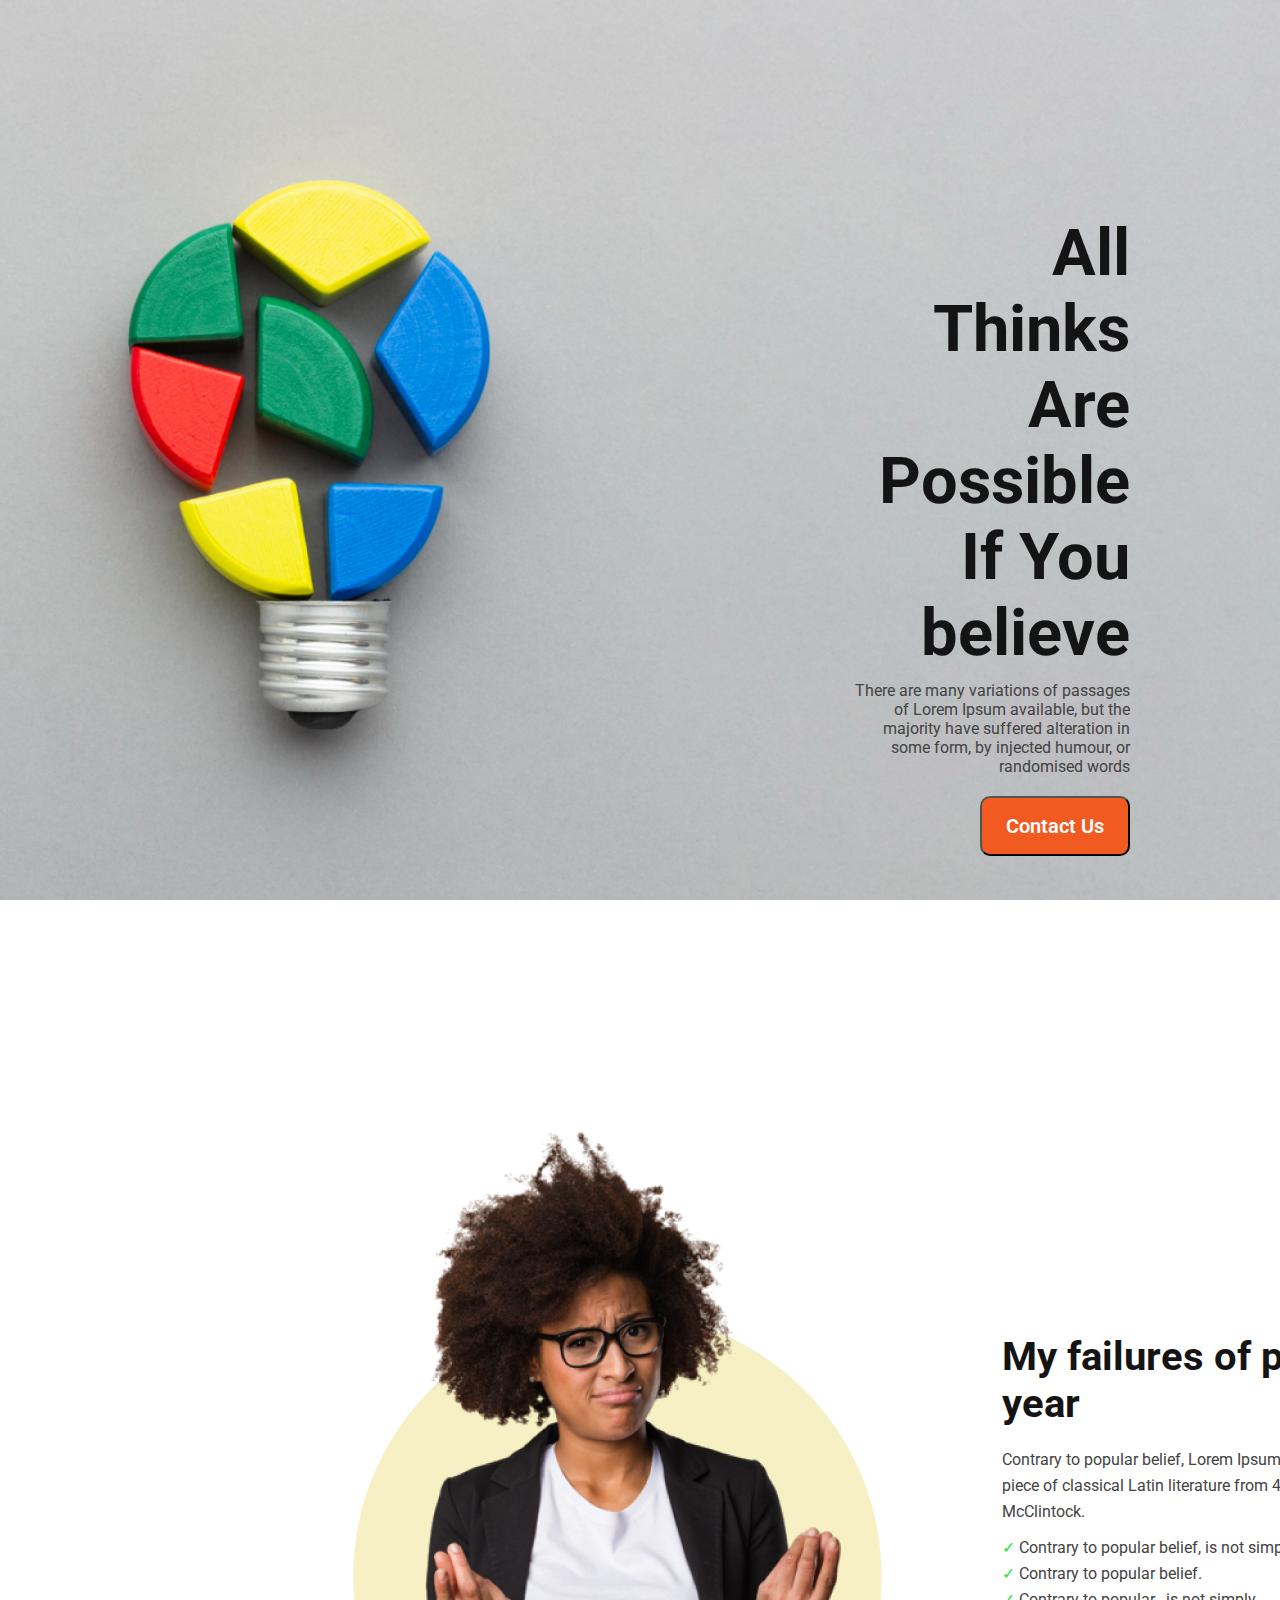
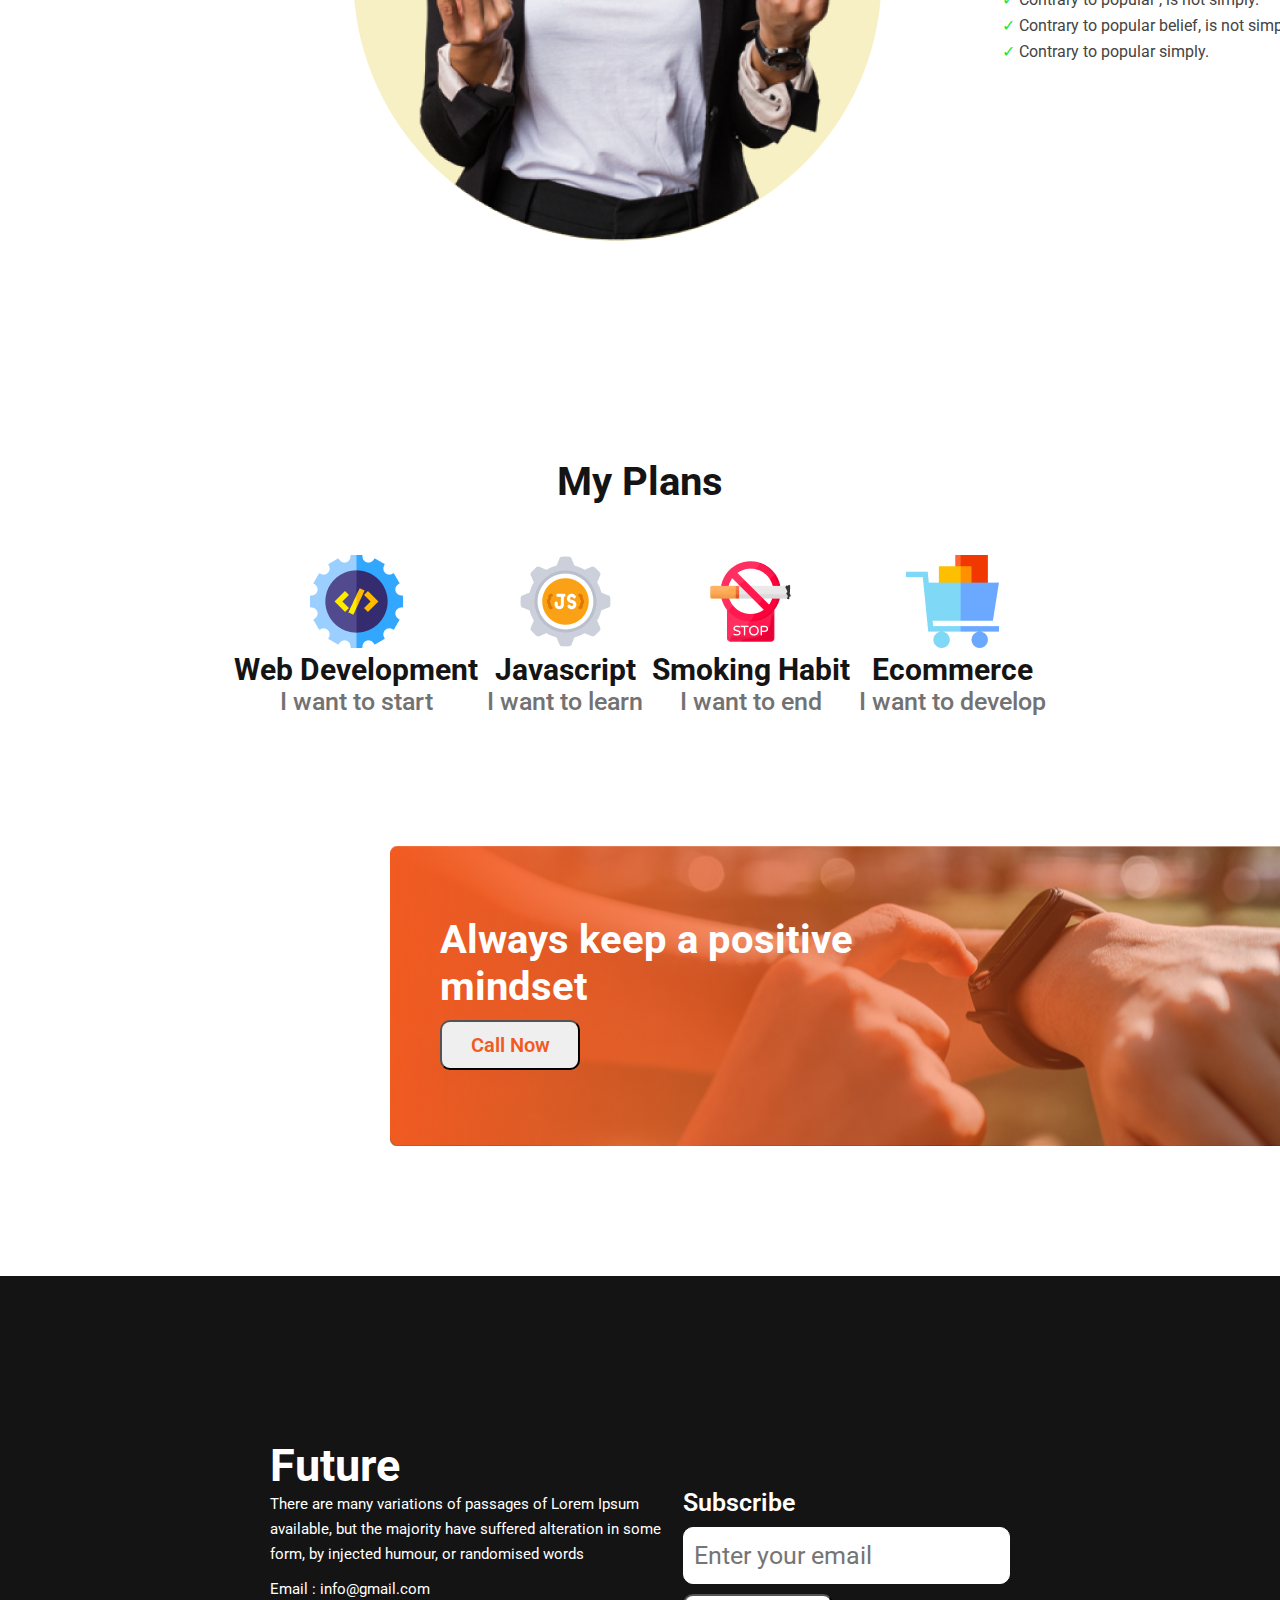
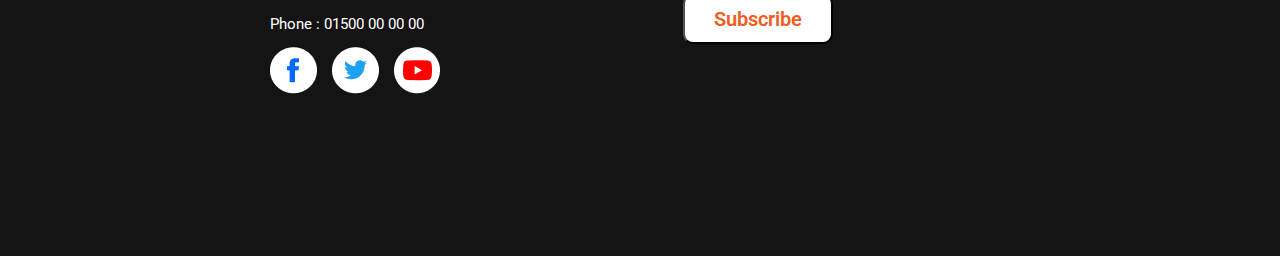
<file: index.html>
<!DOCTYPE html>
<html lang="en">
  <head>
    <meta charset="UTF-8" />
    <meta name="viewport" content="width=device-width, initial-scale=1.0" />
    <title>New Year</title>
    <link rel="stylesheet" href="style.css" />
    <link rel="preconnect" href="https://fonts.googleapis.com" />
    <link rel="preconnect" href="https://fonts.gstatic.com" crossorigin />
    <link
      href="https://fonts.googleapis.com/css2?family=Open+Sans:wght@400;700;800&family=Poppins&family=Roboto:wght@300;400;700&display=swap"
      rel="stylesheet"
    />
  </head>
  <body>
    <header class="header">
      <div class="header-content">
        <h3 class="header-title">All Thinks Are Possible If You believe</h3>
        <p class="header-description">
          There are many variations of passages of Lorem Ipsum available, but
          the majority have suffered alteration in some form, by injected
          humour, or randomised words
        </p>
        <div>
          <button class="header-btn">Contact Us</button>
        </div>
      </div>
    </header>
    <main>
      <section class="past">
        <div class="pic"></div>
        <img src="image/person1.png" alt="" />
        <div class="past-content">
          <div class="pastContent">
            <h4 class="past-title">My failures of previous year</h4>
            <div class="past-description">
              <p class="past-description">
                Contrary to popular belief, Lorem Ipsum is not simply random
                text. It has roots in a piece of classical Latin literature from
                45 BC, making it over 2000 years old. Richard McClintock.
              </p>
              <ul class="list">
                <li>
                  <span>&#10003;</span> Contrary to popular belief, is not
                  simply.
                </li>
                <li><span>&#10003;</span> Contrary to popular belief.</li>
                <li>
                  <span>&#10003;</span> Contrary to popular , is not simply.
                </li>
                <li>
                  <span>&#10003;</span> Contrary to popular belief, is not
                  simply.
                </li>
                <li><span>&#10003;</span> Contrary to popular simply.</li>
              </ul>
            </div>
          </div>
        </div>
      </section>
      <section class="plan-section">
        <div class="plan-title">My Plans</div>
        <div class="plans">
          <div class="skills">
            <img src="image/icons/web.png" alt="web development" />
            <h1 class="sub">Web Development</h1>
            <p>I want to start</p>
          </div>
          <div class="skills">
            <img src="image/icons/js.png" alt="JS react" />
            <h1 class="sub">Javascript</h1>
            <p>I want to learn</p>
          </div>
          <div class="skills">
            <img src="image/icons/smoke.png" alt="Smoking Habit" />
            <h1 class="sub">Smoking Habit</h1>
            <p>I want to end</p>
          </div>
          <div class="skills">
            <img src="image/icons/ecom.png" alt="commerce" />
            <h1 class="sub">Ecommerce</h1>
            <p>I want to develop</p>
          </div>
        </div>
      </section>
      <section class="watch">
        <div class="watch-title">
          <h1>Always keep a positive mindset</h1>
          <button>Call Now</button>
        </div>
      </section>
    </main>
    <footer>
      <div class="future">
        <h1>Future</h1>
        <p>
          There are many variations of passages of Lorem Ipsum available, but
          the majority have suffered alteration in some form, by injected
          humour, or randomised words
        </p>
        <p>Email : info@gmail.com</p>
        <p>Phone : 01500 00 00 00</p>
        <div class="icons">
          <img src="./image/icons/fb.png" alt="Facebook" />
          <img src="./image/icons/twitter.png" alt="Twitter" />
          <img src="./image/icons/youtube.png" alt="Youtube" />
        </div>
      </div>
      <div class="subscribe">
        <h1>Subscribe</h1>
        <input placeholder="Enter your email" type="email" name="Enter your email" id="" />
        <button>Subscribe</button>
      </div>
    </footer>
  </body>
</html>
</file>
<file: style.css>
* {
  margin: 0;
  padding: 0;
  font-family: 'Open Sans', sans-serif;
  font-family: 'Poppins', sans-serif;
  font-family: 'Roboto', sans-serif;
}

.header {
  position: relative;
  background-image: url('./image/banner/banner2.png');
  background-repeat: no-repeat;
  background-size: cover;
  height: 100vh;
}

.header-content {
  display: flex;
  flex-direction: column;
  text-align: right;
  align-items: flex-end;
  padding: 215px 150px 165px 845px;
  max-width: 525px;
  margin: 0 auto;
}

.header-title {
  color: #151414;
  font-size: 65px;
  font-weight: 700;
  margin-bottom: 10px;
}

.header-description {
  color: #444343;
  font-size: 16px;
  margin-bottom: 20px;
}

.header-btn {
  width: 150px;
  height: 60px;
  color: #fff;
  font-size: 20px;
  font-weight: 600;
  background-color: #f15b22;
  border-radius: 10px;
  
}
.header-btn:hover{
  color: #f15b22;
  background-color: #fff;
  cursor: pointer;
  transform: scale(1.05);
}
main{
  margin: auto;
}
main section{
  margin-top: 130px;
}
.past{  
  background:#FFF;;
  display: flex;
  align-items: center;
  justify-content: space-around;
  gap: 100px;
  margin: 130px 230px;
}
.pic{
  width: 451px;
  height: 898px;
}

}
.past-content{
  display: flex;
  align-items: center;
}
.pastContent{
 padding-top: 50px;
 width: 600px;
 padding-right: 100px;
}
.past-title{
  width:500px ;
  font-size: 40px;
  font-weight: 700;
  margin-bottom: 20px;
  color: #151414;
}
.past-description{
  margin-bottom: 10px;
  color: #444343;
  font-size: 16px;
  font-weight: 400;
  line-height: 26px;
}
.list{
 list-style: none;
}
span{
  color: rgb(24, 231, 51);
}
.plan-section{
  background: #FFF;
  margin: 130px 230px;
}
.plans{
  display: flex;
  justify-content: space-around;
}
.plan-title{
  font-size: 40px;
  color: #151414;
  font-weight: 700;
  text-align: center;
  margin-bottom: 50px;
}
.skills{
  align-items: center;
  text-align: center;
}
.sub{
  color: #151414;
  text-align: center;
  font-size: 30px;
  font-weight: 700;
}
.skills p{
 font-size: 25px;
 color: #737272;
 font-weight: 500;
}
.watch {
  width: 1140px;
  height: 300px;
  margin: 130px 230px 130px 340px;
  background-image:url('image/gradient2.png') , url('image/watch.png') ;
  background-position: center;
  padding-left: 100px;
  background-repeat: no-repeat;
}
.watch-title{
  width: 460px;
  text-align: left;
  display: flex;
  flex-direction: column;
  padding-top: 70px;
}
.watch-title h1{
  color: #FFF;
  font-size: 40px;
  font-weight: 700;
  padding-bottom: 10px;
}
.watch-title button{
  width: 140px;
  height: 50px;
  color: #F15B22;
  text-align: center;
  font-size: 20px;
  font-weight: 600;
  border-radius: 10px;
}
.watch-title button:hover{
  color:#fff;
  background-color:#f15b22;
  transform: scale(1.05);
  border: 1px solid #fff;
}
footer{
  background: #151414;
  position: relative;
  background-repeat: no-repeat;
  background-size: cover;
  height: 580px;
  display: flex;
  color: #FFF;
  justify-content: space-around;
  align-items: center;
  padding: 0px 270px;
}
.future{
  padding: auto;
  width: 485px;
}
.future h1{
  font-size: 45px;
  font-weight: 700;
}
.future p{
  color: #FFF;
  font-size: 15px;
  font-weight: 400;
  line-height: 25px;
  padding-bottom: 10px;
}
.subscribe{
  display: flex;
  flex-direction: column;
  gap: 10px;
}
.subscribe h1{
  font-size: 25px;
  font-weight: 600;
}
.subscribe input{
  color: #151414;
  width: 325px;
  height: 55px;
  border-radius: 10px;
  border: 1px solid #FFF;
  font-size: 25px;
}
.subscribe button{
  width: 150px;
  height: 50px;
  border-radius: 10px;
  background: #FFF;
  color: #F15B22;
  font-size: 20px;
  font-weight: 600;
  
}
.subscribe button:hover{
  color: #FFF;
  background-color: #f15b22;
  transform: scale(1.05);
  cursor: pointer;
  transform: scale(1.05);
}
::placeholder{
  padding-left: 10px;
}
.icons{
  display: flex;
  gap: 15px;
}
</file>
